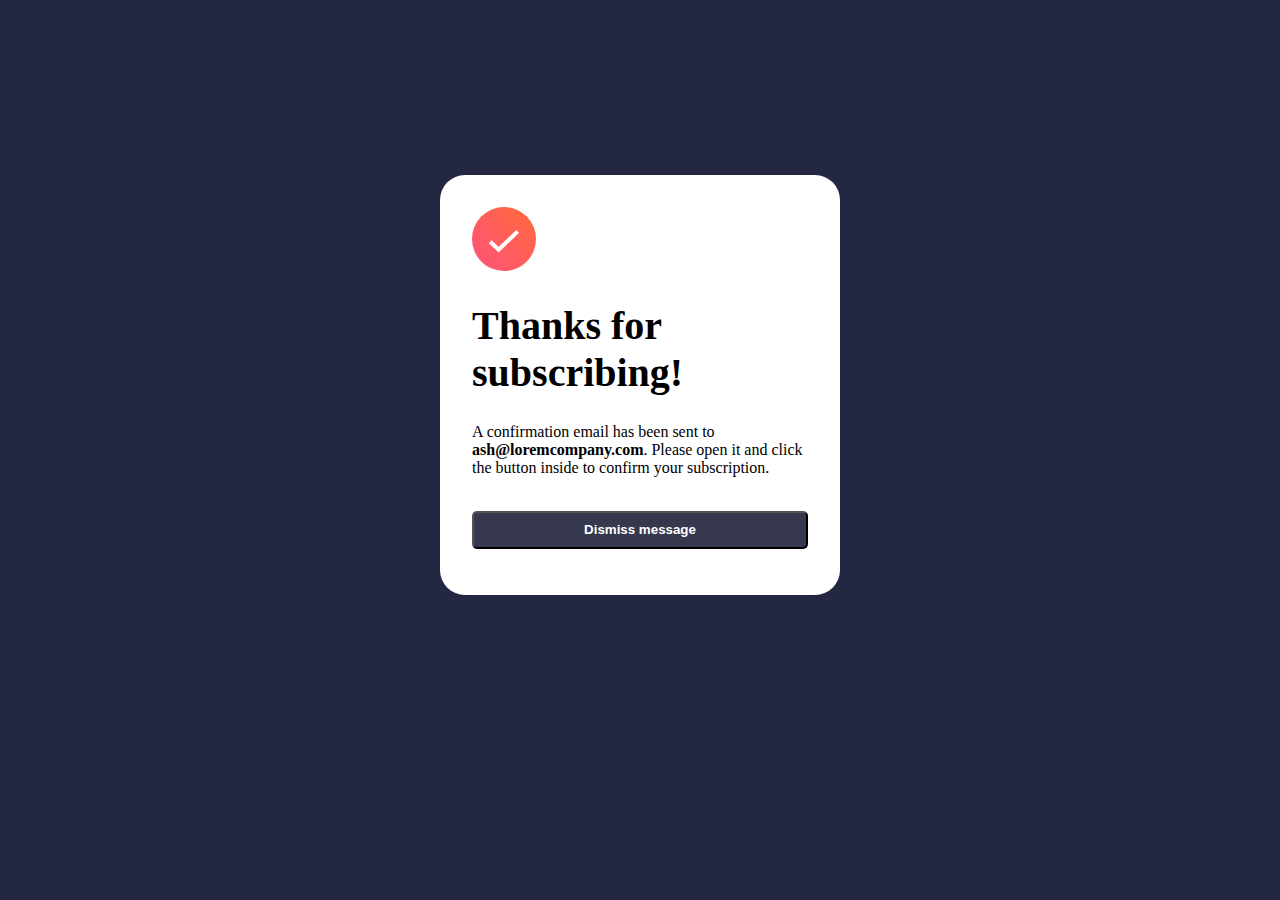
<file: thank_you.html>
<!DOCTYPE html>
<html lang="en">
<head>
    <meta charset="UTF-8">
    <meta name="viewport" content="width=device-width, initial-scale=1.0">
    <title>Document</title>
    <link rel="stylesheet" href="styles1.css">
</head>
<body>
    <div class="success">
        <div class="margin-success">
        <div class="success-image"><img src="./newsletter-sign-up-with-success-message-main/assets/images/icon-success.svg"/></div>
    <h1>Thanks for subscribing!</h1>
  <p> A confirmation email has been sent to <b><span id="displayEmail">ash@loremcompany.com</span></b>. 
  Please open it and click the button inside to confirm your subscription.</p>
    <br>
  <div class="dismiss-button"><button>Dismiss message </button></div>
  </div>
  </div>
  <script src="success.js"></script>
</body>
</html>
</file>
<file: styles1.css>
body{
    background-color: hsl(234, 29%, 20%);
    
}
.success{
    background-color: white;
    border-radius: 25px;
    width:400px;
    height:420px;
    position:relative;
    margin:auto;
    margin-top: 175px;
    
}
.margin-success{
    margin:32px;
    position:absolute;
}
.dismiss-button{
    height:38px;
   
}
#error-space{
    color:red;
    
}
h1{
    font-size: 40px;
    font-weight: bold;
}
button{
    width:100%;
    height: 100%;
    border-radius: 5px;
    background-color:hsl(235, 18%, 26%) ;
    color:white;
    font-weight: bold;
}

@media only screen and (max-width:375px){
    body{
        background-color: white;
    }
    .success{
        width:100%;
        height:100%;
        margin:0;
        display: flex;
       
    }
    .margin-success{
        width:100%;
        margin:0;
        top:0;
        left:0;
        right:0;
        
    }
    .dismiss-button{
        margin-bottom: 0%;
    }
}
</file>
